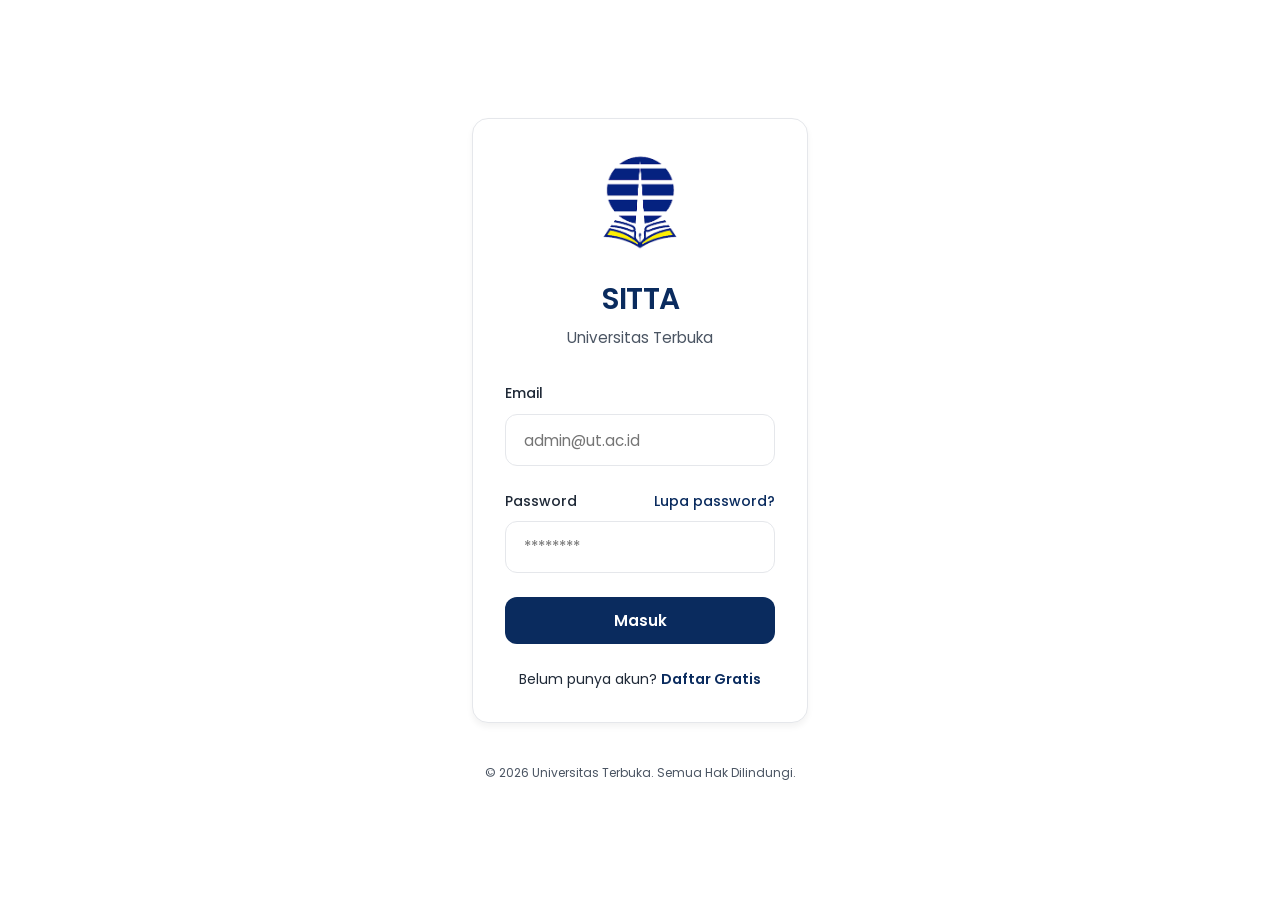
<file: index.html>
<!DOCTYPE html>
<html lang="id">
<head>
    <meta charset="UTF-8">
    <meta name="viewport" content="width=device-width, initial-scale=1.0">
    <title>SITTA - Login</title>
    <link rel="stylesheet" href="css/style.css?v=3">
    <style>
        body {
            display: flex;
            align-items: center;
            justify-content: center;
            background-color: var(--white);
        }
        
        .login-container {
            width: 100%;
            max-width: 400px;
            padding: 2rem;
            text-align: center;
        }

        .login-card {
            background: var(--white);
            border: 1px solid var(--gray-200);
            border-radius: 16px;
            padding: 32px;
            box-shadow: var(--shadow-soft);
            text-align: left;
            margin-top: 0;
        }

        .login-logo {
            max-width: 100px;
            margin: 0 auto 1.5rem auto;
            display: block;
        }

        .login-header {
            margin-bottom: 2rem;
            text-align: left;
        }

        .login-header h1 {
            font-size: 1.85rem;
            margin-bottom: 0.25rem;
            letter-spacing: -0.025em;
        }

        .login-header p {
            color: var(--gray-600);
            font-size: 0.95rem;
        }

        .login-footer {
            margin-top: 1.5rem;
            text-align: center;
            font-size: 0.875rem;
        }

        .login-footer a {
            color: var(--ut-blue);
            text-decoration: none;
            font-weight: 600;
        }

        .login-footer a:hover {
            text-decoration: underline;
        }

        .error-message {
            background-color: #FEE2E2;
            color: var(--danger);
            padding: 1rem;
            border-radius: 12px;
            margin-bottom: 1.5rem;
            font-size: 0.875rem;
            display: none;
            text-align: center;
            border: 1px solid #FCA5A5;
            animation: fadeIn 0.3s ease-out;
        }
        
        .forgot-link {
            display: block;
            text-align: right;
            margin-top: -0.5rem;
            margin-bottom: 1.5rem;
            font-size: 0.875rem;
            color: var(--ut-blue);
            text-decoration: none;
            font-weight: 500;
        }

        .divider {
            display: flex;
            align-items: center;
            text-align: center;
            margin: 1.5rem 0;
            color: var(--gray-300);
            font-size: 0.75rem;
            font-weight: 600;
            text-transform: uppercase;
            letter-spacing: 0.05em;
        }

        .divider::before, .divider::after {
            content: '';
            flex: 1;
            border-bottom: 1px solid var(--gray-200);
        }

        .divider:not(:empty)::before {
            margin-right: 1rem;
        }

        .divider:not(:empty)::after {
            margin-left: 1rem;
        }

        .btn-google {
            background-color: var(--white);
            color: var(--gray-800);
            border: 1px solid var(--gray-200);
            width: 100%;
            margin-bottom: 1rem;
            display: flex;
            align-items: center;
            justify-content: center;
            gap: 0.75rem;
        }

        .btn-google:hover {
            background-color: var(--gray-50);
            border-color: var(--gray-300);
        }

        .login-copyright {
            margin-top: 2.5rem;
            color: var(--gray-600);
            font-size: 0.75rem;
            text-align: center;
        }

        .login-header-centered {
            text-align: center;
        }

        .btn-full-width {
            width: 100%;
        }

        .modal-description {
            margin: 1rem 0;
            color: var(--gray-600);
            font-size: 0.9rem;
        }

        .register-form-grid {
            display: grid;
            grid-template-columns: 1fr;
            gap: 1rem;
            margin-top: 1rem;
        }

        .form-group-no-margin {
            margin-bottom: 0;
        }
    </style>
</head>
<body>

    <div class="login-container fade-in">
        <div class="login-card">
            <img src="assets/logo-ut.png" alt="Logo UT" class="login-logo">
            <div class="login-header login-header-centered">
                <h1>SITTA</h1>
                <p>Universitas Terbuka</p>
            </div>

            <div id="errorMessage" class="error-message"></div>

            <form id="loginForm">
                <div class="form-group">
                    <label for="email">Email</label>
                    <input type="email" id="email" class="form-control" placeholder="admin@ut.ac.id" required>
                </div>
                <div class="form-group">
                    <div style="display: flex; justify-content: space-between; align-items: center; margin-bottom: 0.5rem;">
                        <label for="password" style="margin-bottom: 0;">Password</label>
                        <a href="#" class="forgot-link" onclick="openModal('forgotModal')" style="margin: 0;">Lupa password?</a>
                    </div>
                    <input type="password" id="password" class="form-control" placeholder="********" required>
                </div>
                
                <button type="submit" class="btn btn-primary btn-full-width">Masuk</button>
            </form>


            <div class="login-footer">
                <p>Belum punya akun? <a href="#" onclick="openModal('registerModal')">Daftar Gratis</a></p>
            </div>
        </div>
        
        <p class="login-copyright">© 2026 Universitas Terbuka. Semua Hak Dilindungi.</p>
    </div>

    <!-- Modals -->
    <div id="forgotModal" class="modal-overlay">
        <div class="modal-content">
            <span class="modal-close" onclick="closeModal('forgotModal')">&times;</span>
            <h2>Reset Password</h2>
            <p class="modal-description">Masukkan email Anda untuk menerima instruksi reset password.</p>
            <div class="form-group">
                <label>Email Terdaftar</label>
                <input type="email" class="form-control" placeholder="nama@email.com">
            </div>
            <button type="button" class="btn btn-primary btn-full-width" onclick="alert('Instruksi telah dikirim!'); closeModal('forgotModal')">Kirim Instruksi</button>
        </div>
    </div>

    <div id="registerModal" class="modal-overlay">
        <div class="modal-content">
            <span class="modal-close" onclick="closeModal('registerModal')">&times;</span>
            <h2>Pendaftaran Akun</h2>
            <div class="register-form-grid">
                <div class="form-group form-group-no-margin">
                    <label>Nama Lengkap</label>
                    <input type="text" class="form-control" placeholder="Nama Anda">
                </div>
                <div class="form-group form-group-no-margin">
                    <label>Email</label>
                    <input type="email" class="form-control" placeholder="email@ut.ac.id">
                </div>
                <div class="form-group">
                    <label>Password</label>
                    <input type="password" class="form-control" placeholder="********">
                </div>
            </div>
            <button type="button" class="btn btn-primary btn-full-width" onclick="alert('Pendaftaran berhasil! Silakan login.');">Daftar Sekarang</button>
        </div>
    </div>

    <script src="js/data.js?v=3"></script>
    <script src="js/script.js?v=3"></script>
    <script>
        document.getElementById('loginForm').addEventListener('submit', function(e) {
            e.preventDefault();
            const email = document.getElementById('email').value;
            const password = document.getElementById('password').value;
            const errorDiv = document.getElementById('errorMessage');

            if (email === "admin@ut.ac.id" && password === "123456") {
                localStorage.setItem('user', JSON.stringify({ name: "Admin UT", email: email }));
                window.location.href = "dashboard.html";
            } else {
                errorDiv.textContent = "Email/password yang anda masukkan salah";
                errorDiv.style.display = "block";
                setTimeout(() => { errorDiv.style.display = "none"; }, 3000);
            }
        });
    </script>
</body>
</html>
</file>
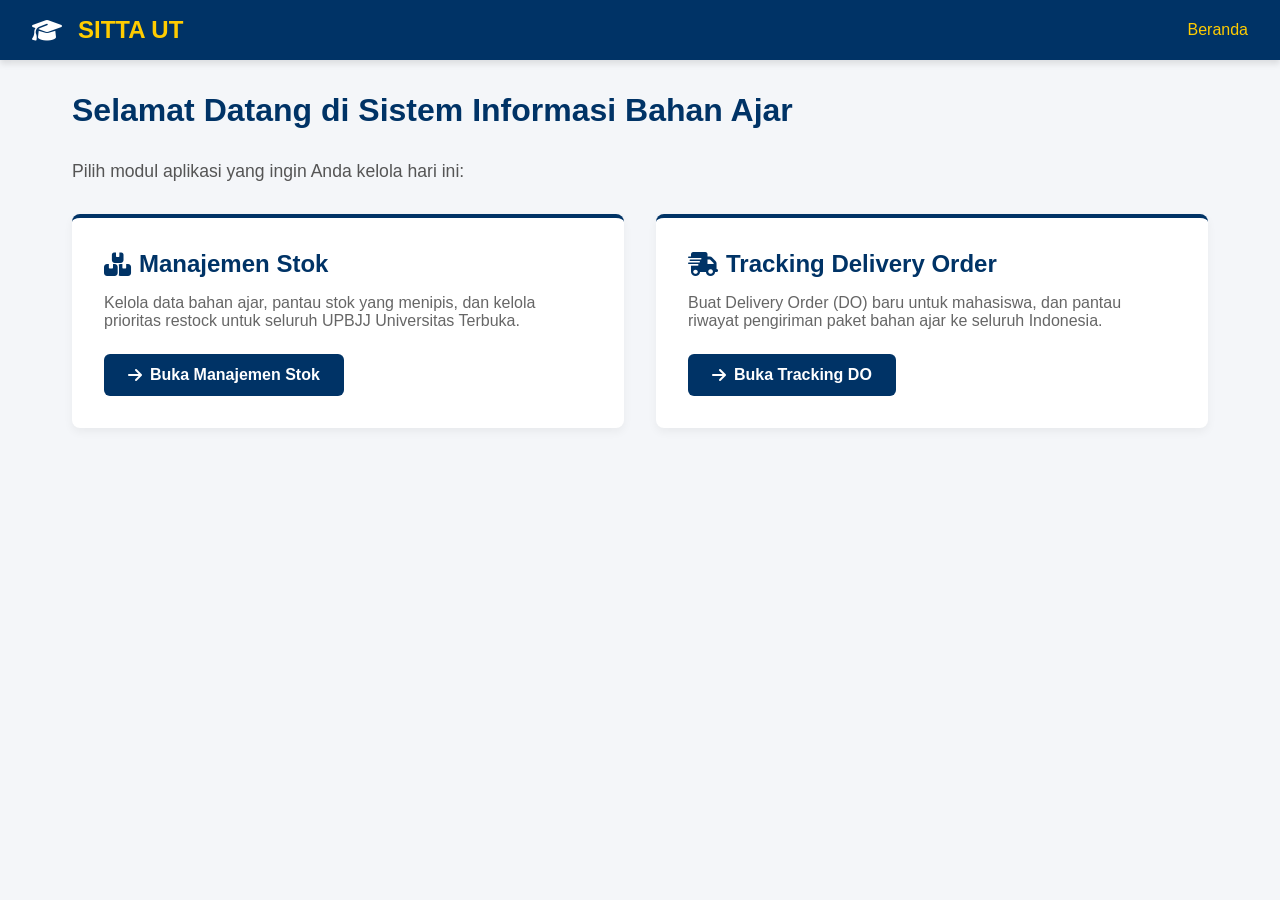
<file: tugas2-vue-ut/index.html>
<!DOCTYPE html>
<html lang="id">
<head>
    <meta charset="UTF-8">
    <meta name="viewport" content="width=device-width, initial-scale=1.0">
    <title>Sistem Bahan Ajar - Universitas Terbuka</title>
    <link rel="stylesheet" href="css/style.css">
    <link rel="stylesheet" href="https://cdnjs.cloudflare.com/ajax/libs/font-awesome/6.4.0/css/all.min.css">
</head>
<body>
    <header class="navbar">
        <div class="logo-container">
            <i class="fa-solid fa-graduation-cap"></i>
            <span>SITTA UT</span>
        </div>
        <div class="nav-links">
            <a href="index.html" class="active">Beranda</a>
        </div>
    </header>

    <main class="container">
        <div class="page-header">
            <h1>Selamat Datang di Sistem Informasi Bahan Ajar</h1>
        </div>
        
        <p style="font-size: 1.1rem; color: #555;">Pilih modul aplikasi yang ingin Anda kelola hari ini:</p>

        <div class="dashboard-grid">
            <!-- Stok Card -->
            <div class="card">
                <h2><i class="fa-solid fa-boxes-stacked"></i> Manajemen Stok</h2>
                <p>Kelola data bahan ajar, pantau stok yang menipis, dan kelola prioritas restock untuk seluruh UPBJJ Universitas Terbuka.</p>
                <div>
                    <a href="stok.html" class="btn btn-primary">
                        <i class="fa-solid fa-arrow-right"></i> Buka Manajemen Stok
                    </a>
                </div>
            </div>

            <!-- Tracking Card -->
            <div class="card">
                <h2><i class="fa-solid fa-truck-fast"></i> Tracking Delivery Order</h2>
                <p>Buat Delivery Order (DO) baru untuk mahasiswa, dan pantau riwayat pengiriman paket bahan ajar ke seluruh Indonesia.</p>
                <div>
                    <a href="tracking.html" class="btn btn-primary">
                        <i class="fa-solid fa-arrow-right"></i> Buka Tracking DO
                    </a>
                </div>
            </div>
        </div>
    </main>
</body>
</html>
</file>
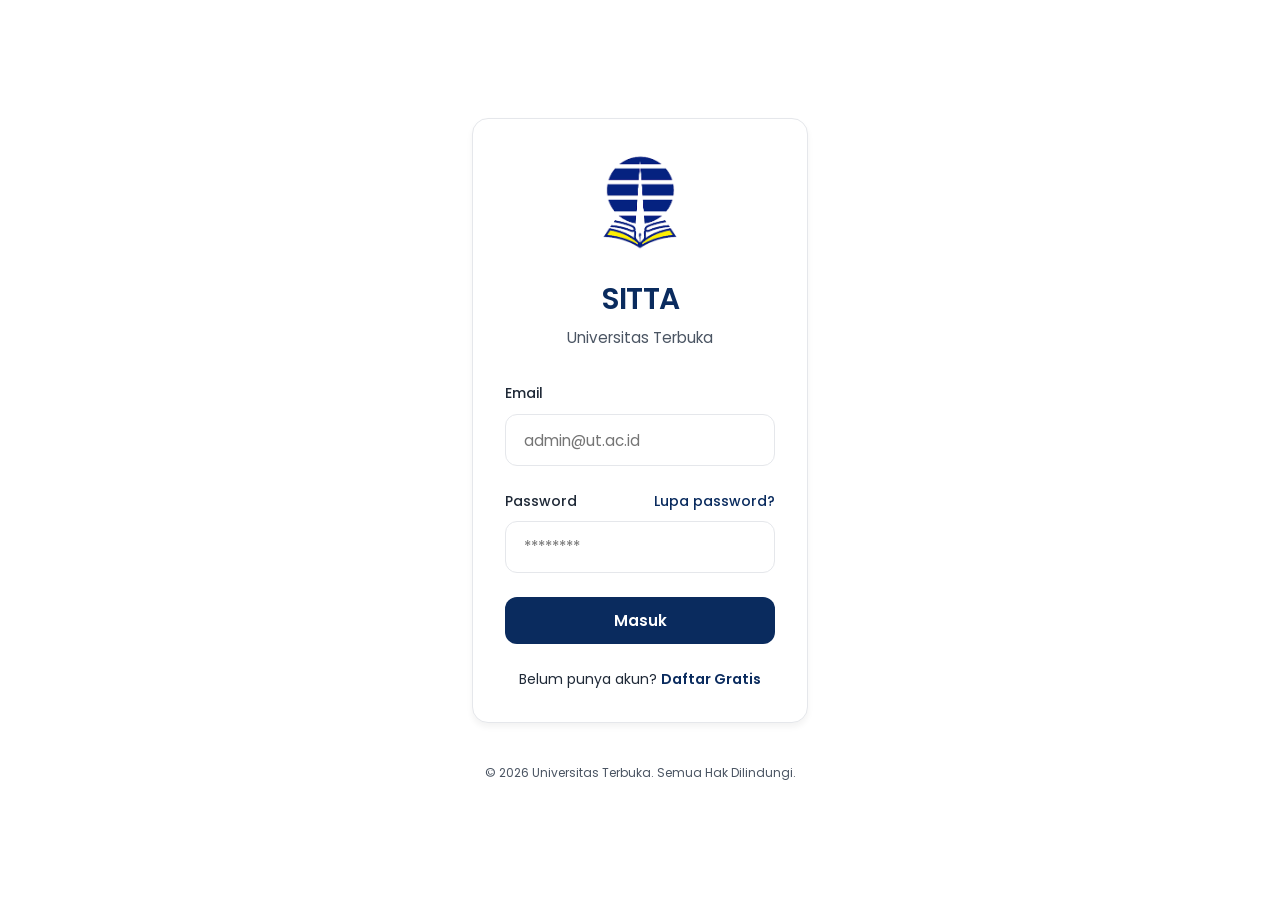
<file: stok.html>
<!DOCTYPE html>
<html lang="id">
<head>
    <meta charset="UTF-8">
    <meta name="viewport" content="width=device-width, initial-scale=1.0">
    <title>SITTA - Informasi Stok</title>
    <link rel="stylesheet" href="css/style.css?v=3">
</head>
<body>

    <nav class="navbar"></nav>

    <div class="dashboard-layout">
        <main class="main-content">
            <header class="page-header">
                <div>
                    <h1>Informasi Stok Bahan Ajar</h1>
                    <p>Kelola data inventaris buku materi pokok (BMP) dan suplemen.</p>
                </div>
                <button class="btn btn-primary" onclick="openModal('addStokModal')">
                    <span>+ Tambah Baris Stok Baru</span>
                </button>
            </header>

            <section class="card">
                <div class="table-container">
                    <table id="stokTable">
                        <thead>
                            <tr>
                                <th>Kode</th>
                                <th>Judul</th>
                                <th>Kategori</th>
                                <th>UPBJJ</th>
                                <th>Lokasi Rak</th>
                                <th>Qty</th>
                                <th>Safety</th>
                                <th>Status</th>
                                <th>Catatan</th>
                                <th class="table-actions-header">Aksi</th>
                            </tr>
                        </thead>
                        <tbody>
                            <!-- Table rows via JS -->
                        </tbody>
                    </table>
                </div>
            </section>
        </main>
    </div>

    <!-- Add Stok Modal -->
    <div id="addStokModal" class="modal-overlay">
        <div class="modal-content">
            <span class="modal-close" onclick="closeModal('addStokModal')">&times;</span>
            <h2>Tambah Stok Baru</h2>
            <form id="addStokForm" class="form-section">
                <div class="form-row">
                    <div class="form-group">
                        <label>Lokasi Rak</label>
                        <input type="text" id="kodeLokasi" class="form-control" required placeholder="R1-A3">
                    </div>
                    <div class="form-group">
                        <label>Kode</label>
                        <input type="text" id="kodeBarang" class="form-control" required placeholder="EKMA4116">
                    </div>
                </div>
                <div class="form-group">
                    <label>Judul</label>
                    <input type="text" id="namaBarang" class="form-control" required placeholder="Nama Buku">
                </div>
                <div class="form-group">
                    <label for="jenisBarang">Kategori</label>
                    <select id="jenisBarang" class="form-control" required title="Pilih kategori">
                        <option value="">-- Pilih Kategori --</option>
                        <option value="MK Wajib">MK Wajib</option>
                        <option value="MK Pilihan">MK Pilihan</option>
                        <option value="Praktikum">Praktikum</option>
                        <option value="Problem-Based">Problem-Based</option>
                    </select>
                </div>
                <div class="form-row">
                    <div class="form-group">
                        <label>UPBJJ</label>
                        <select id="edisi" class="form-control" required title="Pilih UPBJJ">
                            <option value="">-- Pilih UPBJJ --</option>
                            <option value="Jakarta">Jakarta</option>
                            <option value="Surabaya">Surabaya</option>
                            <option value="Makassar">Makassar</option>
                            <option value="Padang">Padang</option>
                            <option value="Denpasar">Denpasar</option>
                        </select>
                    </div>
                    <div class="form-group">
                        <label>Harga (Rp)</label>
                        <input type="number" id="hargaBahan" class="form-control" min="0" required placeholder="0">
                    </div>
                </div>
                <div class="form-row">
                    <div class="form-group">
                        <label>Qty</label>
                        <input type="number" id="stok" class="form-control" min="0" required placeholder="0">
                    </div>
                    <div class="form-group">
                        <label>Safety</label>
                        <input type="number" id="safetyStok" class="form-control" min="0" required placeholder="10">
                    </div>
                </div>
                <div class="form-group">
                    <label>Catatan</label>
                    <input type="text" id="catatanHTML" class="form-control" placeholder="Opsional (HTML diperbolehkan)">
                </div>
                <button type="submit" class="btn btn-primary form-submit" style="width: 100%;">Simpan Data</button>
            </form>
        </div>
    </div>

    <!-- Edit Stok Modal -->
    <div id="editStokModal" class="modal-overlay">
        <div class="modal-content">
            <span class="modal-close" onclick="closeModal('editStokModal')">&times;</span>
            <h2 class="modal-header">Edit Data Bahan Ajar</h2>
            
            <!-- Book Image Preview -->
            <div class="image-preview-container">
                <img id="editImagePreview" src="" alt="Cover Buku">
            </div>

            <form id="editStokForm">
                <div class="form-row">
                    <div class="form-group">
                        <label>Lokasi Rak</label>
                        <input type="text" id="editKodeLokasi" class="form-control" required title="Masukkan lokasi rak">
                    </div>
                    <div class="form-group">
                        <label>Kode</label>
                        <input type="text" id="editKodeBarang" class="form-control" required title="Masukkan kode barang">
                    </div>
                </div>
                <div class="form-group">
                    <label>Judul</label>
                    <input type="text" id="editNamaBarang" class="form-control" required title="Masukkan judul barang">
                </div>
                <div class="form-group">
                    <label for="editJenisBarang">Kategori</label>
                    <select id="editJenisBarang" class="form-control" required title="Pilih kategori">
                        <option value="">-- Pilih Kategori --</option>
                        <option value="MK Wajib">MK Wajib</option>
                        <option value="MK Pilihan">MK Pilihan</option>
                        <option value="Praktikum">Praktikum</option>
                        <option value="Problem-Based">Problem-Based</option>
                    </select>
                </div>
                <div class="form-row">
                    <div class="form-group">
                        <label>UPBJJ</label>
                        <select id="editEdisi" class="form-control" required title="Pilih UPBJJ">
                            <option value="">-- Pilih UPBJJ --</option>
                            <option value="Jakarta">Jakarta</option>
                            <option value="Surabaya">Surabaya</option>
                            <option value="Makassar">Makassar</option>
                            <option value="Padang">Padang</option>
                            <option value="Denpasar">Denpasar</option>
                        </select>
                    </div>
                    <div class="form-group">
                        <label>Harga (Rp)</label>
                        <input type="number" id="editHargaBahan" class="form-control" min="0" required title="Masukkan harga">
                    </div>
                </div>
                <div class="form-row">
                    <div class="form-group">
                        <label>Qty</label>
                        <input type="number" id="editStok" class="form-control" min="0" required title="Masukkan jumlah qty">
                    </div>
                    <div class="form-group">
                        <label>Safety</label>
                        <input type="number" id="editSafetyStok" class="form-control" min="0" required title="Masukkan safety stock">
                    </div>
                </div>
                <div class="form-group">
                    <label>Catatan</label>
                    <input type="text" id="editCatatanHTML" class="form-control" title="Masukkan catatan">
                </div>
                <div class="form-actions">
                    <button type="button" class="btn btn-secondary" onclick="closeModal('editStokModal')" style="flex: 1;">Batal</button>
                    <button type="submit" class="btn btn-primary btn-submit-primary" style="flex: 2;">Simpan Perubahan</button>
                </div>
            </form>
        </div>
    </div>

    <!-- Delete Confirmation Modal -->
    <div id="deleteConfirmModal" class="modal-overlay delete-confirm-modal">
        <div class="modal-content">
            <h2 class="modal-header-delete">Hapus Data Stok</h2>
            <p class="delete-confirm-text">Apakah Anda yakin ingin menghapus data stok ini? Tindakan ini tidak dapat dibatalkan.</p>
            <div class="delete-confirm-actions">
                <button class="btn btn-secondary" onclick="closeModal('deleteConfirmModal')">Batal</button>
                <button class="btn btn-danger" onclick="confirmDelete()">Hapus</button>
            </div>
        </div>
    </div>

    <!-- Success Notification -->
    <div id="successToast">
        Operasi Berhasil!
    </div>

    <script src="js/data.js?v=3"></script>
    <script src="js/script.js?v=3"></script>
    <script>
        let selectedIndex = null;
        let deleteIndex = null;

        function renderTable() {
            localStorage.setItem('sitta_dataBahanAjar', JSON.stringify(dataBahanAjar));
            const tbody = document.querySelector('#stokTable tbody');
            tbody.innerHTML = '';
            
            dataBahanAjar.forEach((item, index) => {
                let statusText;
                if (item.qty === 0) {
                    statusText = '<span style="color: var(--danger); font-weight: 600;">&#10006; Kosong</span>';
                } else if (item.qty < item.safety) {
                    statusText = '<span style="color: var(--warning); font-weight: 600;">&#9888; Menipis</span>';
                } else {
                    statusText = '<span style="color: var(--success); font-weight: 600;">&#10004; Aman</span>';
                }

                const row = document.createElement('tr');
                row.innerHTML = `
                    <td>${item.kode}</td>
                    <td>${item.judul}</td>
                    <td><span class="status-badge">${item.kategori}</span></td>
                    <td>${item.upbjj}</td>
                    <td>${item.lokasiRak}</td>
                    <td><strong>${item.qty}</strong></td>
                    <td>${item.safety}</td>
                    <td>${statusText}</td>
                    <td>${item.catatanHTML || '-'}</td>
                    <td class="table-actions">
                        <button class="btn btn-sm btn-light" onclick="showEditModal(${index})">Edit</button>
                        <button class="btn btn-sm btn-danger" onclick="showDeleteConfirmModal(${index})">Hapus</button>
                    </td>
                `;
                tbody.appendChild(row);
            });
        }

        function showToast(message) {
            const toast = document.getElementById('successToast');
            toast.textContent = message;
            toast.style.display = 'block';
            setTimeout(() => { toast.style.display = 'none'; }, 3000);
        }

        function showDeleteConfirmModal(index) {
            deleteIndex = index;
            openModal('deleteConfirmModal');
        }

        function confirmDelete() {
            if (deleteIndex !== null) {
                dataBahanAjar.splice(deleteIndex, 1);
                renderTable();
                closeModal('deleteConfirmModal');
                showToast("Data stok berhasil dihapus!");
                deleteIndex = null;
            }
        }

        function showEditModal(index) {
            selectedIndex = index;
            const item = dataBahanAjar[index];
            
            // Set Image Preview
            const imgPreview = document.getElementById('editImagePreview');
            if (item.gambar) {
                imgPreview.src = item.gambar;
                imgPreview.style.display = 'inline-block';
            } else {
                imgPreview.style.display = 'none';
            }

            document.getElementById('editKodeLokasi').value = item.lokasiRak || '';
            document.getElementById('editKodeBarang').value = item.kode || '';
            document.getElementById('editNamaBarang').value = item.judul || '';
            document.getElementById('editJenisBarang').value = item.kategori || '';
            document.getElementById('editEdisi').value = item.upbjj || '';
            document.getElementById('editHargaBahan').value = item.harga || 0;
            document.getElementById('editStok').value = item.qty || 0;
            document.getElementById('editSafetyStok').value = item.safety || 0;
            document.getElementById('editCatatanHTML').value = item.catatanHTML || '';
            
            openModal('editStokModal');
        }

        document.getElementById('editStokForm').addEventListener('submit', (e) => {
            e.preventDefault();
            
            if (selectedIndex !== null) {
                dataBahanAjar[selectedIndex] = {
                    ...dataBahanAjar[selectedIndex],
                    lokasiRak: document.getElementById('editKodeLokasi').value,
                    kode: document.getElementById('editKodeBarang').value,
                    judul: document.getElementById('editNamaBarang').value,
                    kategori: document.getElementById('editJenisBarang').value,
                    upbjj: document.getElementById('editEdisi').value,
                    harga: parseInt(document.getElementById('editHargaBahan').value) || 0,
                    qty: parseInt(document.getElementById('editStok').value),
                    safety: parseInt(document.getElementById('editSafetyStok').value) || 0,
                    catatanHTML: document.getElementById('editCatatanHTML').value
                };
                
                renderTable();
                closeModal('editStokModal');
                showToast("Data berhasil diperbarui!");
                selectedIndex = null;
            }
        });

        document.getElementById('addStokForm').addEventListener('submit', (e) => {
            e.preventDefault();
            
            const newItem = {
                lokasiRak: document.getElementById('kodeLokasi').value,
                kode: document.getElementById('kodeBarang').value,
                judul: document.getElementById('namaBarang').value,
                kategori: document.getElementById('jenisBarang').value,
                upbjj: document.getElementById('edisi').value,
                harga: parseInt(document.getElementById('hargaBahan').value) || 0,
                qty: parseInt(document.getElementById('stok').value),
                safety: parseInt(document.getElementById('safetyStok').value) || 0,
                catatanHTML: document.getElementById('catatanHTML').value
            };

            dataBahanAjar.push(newItem);
            renderTable();
            closeModal('addStokModal');
            document.getElementById('addStokForm').reset();
            showToast("Data baru berhasil ditambahkan!");
        });

        document.addEventListener('DOMContentLoaded', renderTable);
    </script>
</body>
</html>
</file>
<file: css/style.css>
@import url('https://fonts.googleapis.com/css2?family=Poppins:wght@300;400;500;600;700&display=swap');

:root {
    --ut-blue: #0A2B5E;
    --ut-blue-dark: #071D3D;
    --ut-blue-light: #1E40AF;
    --white: #FFFFFF;
    --gray-50: #F9FAFB;
    --gray-100: #F3F4F6;
    --gray-200: #E5E7EB;
    --gray-300: #D1D5DB;
    --gray-600: #4B5563;
    --gray-800: #1F2937;
    --success: #10B981;
    --warning: #F59E0B;
    --danger: #EF4444;
    --shadow-soft: 0 4px 6px rgba(0, 0, 0, 0.05);
    --shadow-md: 0 10px 15px -3px rgba(0, 0, 0, 0.1);
    --transition: all 0.3s cubic-bezier(0.4, 0, 0.2, 1);
}

* {
    margin: 0;
    padding: 0;
    box-sizing: border-box;
    font-family: 'Poppins', sans-serif;
}

body {
    background-color: var(--white);
    color: var(--gray-800);
    line-height: 1.6;
    min-height: 100vh;
}

/* Typography */
h1, h2, h3, h4 {
    color: var(--ut-blue);
    font-weight: 600;
}

/* Layout Components */
.navbar {
    background-color: var(--white);
    border-bottom: 1px solid var(--gray-200);
    padding: 0.75rem 2rem;
    display: flex;
    justify-content: space-between;
    align-items: center;
    position: sticky;
    top: 0;
    z-index: 100;
}

.logo-container {
    display: flex;
    align-items: center;
    gap: 1rem;
}

.logo-container img {
    height: 40px;
}

.logo-text {
    font-size: 1.25rem;
    font-weight: 700;
    color: var(--ut-blue);
    letter-spacing: -0.01em;
}

.nav-links {
    display: flex;
    gap: 2rem;
}

.nav-links a {
    color: #000000; /* Warna hitam untuk yang tidak diklik */
    text-decoration: none;
    font-weight: 600;
    font-size: 0.95rem;
    transition: var(--transition);
    position: relative; /* Dibutuhkan untuk animasi garis */
    padding-bottom: 4px; /* Memberi jarak antara teks dan garis */
}

/* Membuat elemen garis di bawah teks */
.nav-links a::after {
    content: '';
    position: absolute;
    width: 0; /* Lebar awal 0 (tidak terlihat) */
    height: 3px; /* Ketebalan garis */
    bottom: 0;
    left: 0;
    background-color: #2563EB; /* Biru terang agar jelas terlihat */
    transition: width 0.3s ease-out; /* Efek animasi pelebaran garis */
    border-radius: 2px;
}

.nav-links a:hover {
    color: #2563EB;
}

/* Menampilkan garis penuh (100%) saat aktif atau diklik */
.nav-links a.active {
    color: #2563EB !important; /* Warna biru terang agar tidak disangka hitam */
}
.nav-links a.active::after {
    width: 100%;
}

/* Keluar (tetap menggunakan merah agar jelas sebagai tombol logout) */
.nav-links a.logout-link {
    color: var(--danger) !important;
}
.nav-links a.logout-link:hover { 
    color: #DC2626 !important; 
}

/* Sidebar for dashboard */
.dashboard-layout {
    display: flex;
    min-height: calc(100vh - 65px);
}

.sidebar {
    width: 280px;
    background: var(--white);
    border-right: 1px solid var(--gray-200);
    padding: 2.5rem 1.5rem;
    display: flex;
    flex-direction: column;
    gap: 0.75rem;
}

.sidebar-link {
    display: flex;
    align-items: center;
    padding: 0.85rem 1.25rem;
    border-radius: 12px;
    color: var(--gray-600);
    text-decoration: none;
    font-weight: 500;
    transition: var(--transition);
}

.sidebar-link:hover {
    background-color: var(--gray-50);
    color: var(--ut-blue);
}

.sidebar-link.active {
    background-color: var(--gray-100);
    color: var(--ut-blue);
}

/* Dropdown Menu */
.sidebar-dropdown, .sidebar {
    display: none;
}

.nav-dropdown {
    position: relative;
    display: inline-block;
}

.nav-dropdown-content {
    display: none;
    position: absolute;
    background-color: var(--white);
    min-width: 200px;
    box-shadow: var(--shadow-md);
    border-radius: 12px;
    z-index: 1000;
    top: 100%;
    right: 0;
    padding: 0.5rem 0;
    border: 1px solid var(--gray-200);
}

.nav-dropdown-content a {
    color: var(--gray-800) !important;
    padding: 0.75rem 1.25rem;
    display: block;
    font-size: 0.9rem;
}

.nav-dropdown-content a:hover {
    background-color: var(--gray-50);
}

.nav-dropdown:hover .nav-dropdown-content {
    display: block;
}

.logout-link {
    color: var(--danger) !important;
    font-weight: 600 !important;
}

/* Cards */
.card {
    background: var(--white);
    border: 1px solid var(--gray-200);
    border-radius: 16px;
    padding: 24px;
    box-shadow: var(--shadow-soft);
    margin-bottom: 24px;
    transition: var(--transition);
}

.card:hover {
    box-shadow: var(--shadow-md);
}

/* Buttons */
.btn {
    padding: 0.75rem 1.5rem;
    border-radius: 12px;
    font-weight: 600;
    cursor: pointer;
    border: none;
    transition: var(--transition);
    display: inline-flex;
    align-items: center;
    justify-content: center;
    gap: 0.5rem;
    font-size: 0.95rem;
}

.btn-primary {
    background-color: var(--ut-blue);
    color: var(--white);
}

.btn-primary:hover {
    background-color: var(--ut-blue-dark);
    transform: translateY(-1px);
}

.btn-secondary {
    background-color: var(--gray-100);
    color: var(--gray-800);
}

.btn-secondary:hover {
    background-color: var(--gray-200);
}

.btn-danger {
    background-color: #EF4444;
    color: white;
}

.btn-danger:hover {
    background-color: #DC2626;
    transform: translateY(-1px);
}

.btn-sm {
    padding: 0.5rem 1rem;
    font-size: 0.85rem;
}

.btn-light {
    background-color: var(--ut-blue-light);
    color: white;
}

.btn-light:hover {
    background-color: var(--ut-blue-dark);
    transform: translateY(-1px);
}

/* Main Content & Header */
.main-content {
    flex: 1;
    padding: 2rem;
    overflow-y: auto;
}

.page-header {
    display: flex;
    justify-content: space-between;
    align-items: center;
    margin-bottom: 2rem;
    flex-wrap: wrap;
    gap: 1rem;
}

.page-header > div {
    flex: 1;
    min-width: 250px;
}

.page-header h1 {
    margin: 0;
}

.page-header p {
    margin: 0.5rem 0 0 0;
    color: var(--gray-600);
}

/* Tables */
.table-container {
    width: 100%;
    overflow-x: auto;
}

table {
    width: 100%;
    border-collapse: separate;
    border-spacing: 0;
    margin: 1rem 0;
}

th {
    background-color: var(--gray-50);
    text-align: left;
    padding: 1rem;
    font-weight: 600;
    color: var(--gray-600);
    border-bottom: 1px solid var(--gray-200);
    font-size: 0.85rem;
    text-transform: uppercase;
    letter-spacing: 0.025em;
}

.table-actions-header {
    text-align: center;
}

td {
    padding: 1.25rem 1rem;
    border-bottom: 1px solid var(--gray-100);
    font-size: 0.95rem;
}

.table-actions {
    text-align: center;
    display: flex;
    gap: 0.5rem;
    justify-content: center;
    flex-wrap: wrap;
}

.table-actions .btn {
    margin: 0;
}

.status-badge {
    background: var(--gray-100);
    padding: 0.25rem 0.75rem;
    border-radius: 20px;
    font-size: 0.8rem;
    display: inline-block;
}

tr:last-child td {
    border-bottom: none;
}

/* Form controls */
.form-group {
    margin-bottom: 1.5rem;
}

.form-group label {
    display: block;
    margin-bottom: 0.6rem;
    font-weight: 500;
    font-size: 0.875rem;
    color: var(--gray-800);
}

.form-control {
    width: 100%;
    padding: 0.85rem 1.1rem;
    border: 1px solid var(--gray-200);
    border-radius: 12px;
    outline: none;
    font-size: 0.95rem;
    transition: var(--transition);
    background-color: var(--white);
}

.form-control:focus {
    border-color: var(--ut-blue);
    box-shadow: 0 0 0 4px rgba(10, 43, 94, 0.05);
}

/* Modals */
.modal-overlay {
    position: fixed;
    top: 0;
    left: 0;
    right: 0;
    bottom: 0;
    background: rgba(0, 0, 0, 0.4);
    display: none;
    justify-content: center;
    align-items: flex-start;
    padding: 2rem 1rem;
    overflow-y: auto;
    z-index: 1000;
    -webkit-backdrop-filter: blur(8px);
    backdrop-filter: blur(8px);
    animation: fadeIn 0.2s ease-out;
}

.modal-content {
    background: var(--white);
    padding: 2.5rem;
    border-radius: 24px;
    width: 100%;
    max-width: 450px;
    box-shadow: 0 25px 50px -12px rgba(0, 0, 0, 0.25);
    position: relative;
    margin: auto;
    animation: slideIn 0.3s cubic-bezier(0.16, 1, 0.3, 1);
}

@keyframes fadeIn {
    from { opacity: 0; }
    to { opacity: 1; }
}

@keyframes slideIn {
    from { transform: translateY(20px); opacity: 0; }
    to { transform: translateY(0); opacity: 1; }
}

.modal-close {
    position: absolute;
    top: 1.5rem;
    right: 1.5rem;
    cursor: pointer;
    font-size: 1.25rem;
    color: var(--gray-600);
}

/* Form Layout */
.form-row {
    display: grid;
    grid-template-columns: 1fr 1fr;
    gap: 1rem;
}

.form-row-full {
    display: grid;
    grid-template-columns: 1fr;
    gap: 1rem;
}

.form-actions {
    display: flex;
    gap: 1rem;
    margin-top: 1rem;
}

.form-actions .btn {
    flex: 1;
}

.btn-submit-primary {
    flex: 2 !important;
}

/* Modal Headers */
.modal-header {
    color: var(--ut-blue);
    margin-bottom: 1rem;
}

.modal-header-delete {
    color: #EF4444;
    margin-bottom: 1rem;
}

/* Modal Image Preview */
.image-preview-container {
    text-align: center;
    margin-bottom: 1.5rem;
    background: var(--gray-50);
    border-radius: 12px;
    padding: 1rem;
}

.image-preview-container img {
    max-height: 150px;
    border-radius: 8px;
    box-shadow: var(--shadow-soft);
}

/* Form Spacing */
.form-section {
    margin-top: 1.5rem;
}

.form-submit {
    width: 100%;
}

/* Delete Confirmation */
.delete-confirm-text {
    color: var(--gray-700);
    margin-bottom: 1.5rem;
}

.delete-confirm-actions {
    display: flex;
    gap: 1rem;
    justify-content: flex-end;
}

.delete-confirm-modal .modal-content {
    max-width: 400px;
}

/* Notifications */
#successToast {
    position: fixed;
    bottom: 2rem;
    right: 2rem;
    background: var(--success);
    color: white;
    padding: 1rem 2rem;
    border-radius: 12px;
    display: none;
    box-shadow: var(--shadow-md);
    z-index: 2000;
    animation: slideIn 0.3s ease-out;
}

/* Mobile Interactivity Drawer & Responsive */
@media (max-width: 768px) {
    .dashboard-layout {
        flex-direction: column;
    }

    .sidebar {
        position: fixed;
        left: -280px;
        top: 65px;
        height: calc(100vh - 65px);
        z-index: 1000;
        transition: var(--transition);
        box-shadow: var(--shadow-md);
        width: 280px;
        background: var(--white);
        display: flex;
    }

    .sidebar.show {
        left: 0;
    }

    .sidebar-overlay {
        display: none;
        position: fixed;
        top: 65px;
        left: 0;
        right: 0;
        bottom: 0;
        background: rgba(0, 0, 0, 0.3);
        z-index: 999;
        -webkit-backdrop-filter: blur(2px);
        backdrop-filter: blur(2px);
    }

    .sidebar-overlay.show {
        display: block;
    }

    .hamburger {
        display: block !important;
        font-size: 1.5rem;
        cursor: pointer;
        color: var(--ut-blue);
        margin-right: 1rem;
    }

    .nav-links {
        display: none;
    }

    main {
        padding: 1rem !important;
    }

    .card {
        padding: 1rem;
        border-radius: 12px;
    }

    .table-container {
        margin: 0 -1rem;
    }

    table {
        display: block;
        overflow-x: auto;
        white-space: nowrap;
    }
}

/* Dashboard Main Content */
main {
    flex: 1;
    padding: 2rem;
    overflow-y: auto;
}

.dashboard-header {
    margin-bottom: 2rem;
}

.dashboard-header p {
    color: var(--gray-600);
}

/* Monitoring Section */
.monitoring-section {
    margin-bottom: 2.5rem;
}

.monitoring-section h2 {
    margin-bottom: 1rem;
}

.monitoring-grid {
    display: grid;
    grid-template-columns: repeat(auto-fit, minmax(240px, 1fr));
    gap: 1.5rem;
}

.monitoring-card {
    border-left: 5px solid var(--ut-blue);
}

.card-status {
    font-size: 0.875rem;
    color: var(--gray-600);
    margin-bottom: 0.5rem;
}

.card-number {
    font-size: 2rem;
    font-weight: 700;
    color: var(--ut-blue);
}

.progress-container {
    margin-top: 1rem;
}

.progress-bar {
    height: 4px;
    border-radius: 2px;
    transition: var(--transition);
}

/* Section Grid */
.sections-grid {
    display: grid;
    grid-template-columns: 1fr;
    gap: 2rem;
}

/* Status Badges */
.status-restock {
    color: var(--danger);
    font-weight: 600;
}

.status-aman {
    color: var(--success);
}

.status-badge {
    padding: 0.25rem 0.5rem;
    border-radius: 0.25rem;
    background: var(--gray-100);
    font-size: 0.8rem;
}

.hamburger {
    display: none;
}
</file>
<file: tugas2-vue-ut/css/style.css>
:root {
    --ut-blue: #003366;
    --ut-yellow: #FFCC00;
    --white: #FFFFFF;
    --light-bg: #f4f6f9;
    --border-color: #ddd;
    --text-color: #333;
    --success: #10B981;
    --warning: #F59E0B;
    --danger: #EF4444;
}

* {
    box-sizing: border-box;
    margin: 0;
    padding: 0;
    font-family: 'Segoe UI', Roboto, Helvetica, Arial, sans-serif;
}

body {
    background-color: var(--light-bg);
    color: var(--text-color);
}

header.navbar {
    background-color: var(--ut-blue);
    color: var(--white);
    padding: 1rem 2rem;
    display: flex;
    justify-content: space-between;
    align-items: center;
    box-shadow: 0 4px 6px rgba(0,0,0,0.1);
}

.logo-container {
    display: flex;
    align-items: center;
    gap: 1rem;
    font-weight: bold;
    font-size: 1.5rem;
}

.logo-container span {
    color: var(--ut-yellow);
}

.nav-links a {
    color: var(--white);
    text-decoration: none;
    margin-left: 1.5rem;
    font-weight: 500;
    transition: color 0.3s;
}

.nav-links a:hover, .nav-links a.active {
    color: var(--ut-yellow);
}

main.container {
    padding: 2rem;
    max-width: 1200px;
    margin: 0 auto;
}

.dashboard-grid {
    display: grid;
    grid-template-columns: repeat(auto-fit, minmax(350px, 1fr));
    gap: 2rem;
    margin-top: 2rem;
}

.card {
    background: var(--white);
    border-radius: 8px;
    padding: 2rem;
    box-shadow: 0 4px 10px rgba(0,0,0,0.05);
    border-top: 4px solid var(--ut-blue);
    transition: transform 0.3s;
    display: flex;
    flex-direction: column;
}

.card:hover {
    transform: translateY(-5px);
}

.card h2 {
    color: var(--ut-blue);
    margin-bottom: 1rem;
    display: flex;
    align-items: center;
    gap: 0.5rem;
}

.card p {
    color: #666;
    margin-bottom: 1.5rem;
    flex-grow: 1;
}

.btn {
    display: inline-flex;
    align-items: center;
    justify-content: center;
    gap: 0.5rem;
    padding: 0.75rem 1.5rem;
    background-color: var(--ut-yellow);
    color: var(--ut-blue);
    font-weight: 600;
    text-decoration: none;
    border: none;
    border-radius: 6px;
    cursor: pointer;
    transition: all 0.3s;
}

.btn:hover {
    background-color: #e6b800;
    transform: translateY(-2px);
}

.btn-primary {
    background-color: var(--ut-blue);
    color: var(--white);
}

.btn-primary:hover {
    background-color: #002244;
}

.btn-danger {
    background-color: #FEE2E2;
    color: var(--danger);
}
.btn-danger:hover {
    background-color: var(--danger);
    color: var(--white);
}

.btn-sm {
    padding: 0.4rem 0.8rem;
    font-size: 0.875rem;
}

/* Page Headers */
.page-header {
    display: flex;
    justify-content: space-between;
    align-items: center;
    margin-bottom: 2rem;
}

.page-header h1 {
    color: var(--ut-blue);
}

/* Table styling */
.table-responsive {
    overflow-x: auto;
    background: var(--white);
    border-radius: 8px;
    box-shadow: 0 2px 5px rgba(0,0,0,0.05);
    margin-top: 1rem;
}

table {
    width: 100%;
    border-collapse: collapse;
}

th, td {
    padding: 1rem;
    text-align: left;
    border-bottom: 1px solid var(--border-color);
}

th {
    background-color: var(--ut-blue);
    color: var(--white);
    font-weight: 500;
    cursor: pointer;
}

th:hover {
    background-color: #002244;
}

tr:hover {
    background-color: #f9fafb;
}

.status-badge {
    padding: 0.25rem 0.75rem;
    border-radius: 20px;
    font-size: 0.85rem;
    font-weight: bold;
    color: var(--white);
    display: inline-flex;
    align-items: center;
    gap: 0.5rem;
}

.status-aman { background-color: var(--success); }
.status-menipis { background-color: var(--warning); color: #fff; }
.status-kosong { background-color: var(--danger); }

/* Forms */
.form-section {
    background: var(--white);
    padding: 1.5rem;
    border-radius: 8px;
    box-shadow: 0 2px 5px rgba(0,0,0,0.05);
}

.form-group {
    margin-bottom: 1.25rem;
}

.form-group label {
    display: block;
    margin-bottom: 0.5rem;
    font-weight: 600;
    color: #444;
}

.form-control {
    width: 100%;
    padding: 0.75rem;
    border: 1px solid var(--border-color);
    border-radius: 6px;
    font-size: 1rem;
    transition: border-color 0.3s;
}

.form-control:focus {
    outline: none;
    border-color: var(--ut-blue);
    box-shadow: 0 0 0 3px rgba(0,51,102,0.1);
}

.form-control:disabled {
    background-color: #f3f4f6;
    cursor: not-allowed;
}

.form-row {
    display: grid;
    grid-template-columns: 1fr 1fr;
    gap: 1.5rem;
}

.checkbox-group {
    display: flex;
    align-items: center;
    gap: 1.5rem;
}

.checkbox-label {
    display: flex;
    align-items: center;
    gap: 0.5rem;
    font-weight: normal;
    cursor: pointer;
}

/* Modals */
.modal-overlay {
    position: fixed;
    top: 0; left: 0; width: 100%; height: 100%;
    background: rgba(0,0,0,0.6);
    display: flex;
    justify-content: center;
    align-items: center;
    z-index: 1000;
}

.modal-content {
    background: var(--white);
    padding: 2rem;
    border-radius: 12px;
    width: 90%;
    max-width: 600px;
    max-height: 90vh;
    overflow-y: auto;
    box-shadow: 0 10px 25px rgba(0,0,0,0.2);
}

.modal-header {
    display: flex;
    justify-content: space-between;
    align-items: center;
    margin-bottom: 1.5rem;
    border-bottom: 1px solid var(--border-color);
    padding-bottom: 1rem;
}

.modal-header h2 {
    color: var(--ut-blue);
    margin: 0;
}

.close-btn {
    background: none;
    border: none;
    font-size: 1.5rem;
    cursor: pointer;
    color: #666;
}

/* Filters */
.filters-bar {
    display: flex;
    gap: 1rem;
    margin-bottom: 1.5rem;
    flex-wrap: wrap;
    align-items: center;
    background: var(--white);
    padding: 1.5rem;
    border-radius: 8px;
    box-shadow: 0 2px 5px rgba(0,0,0,0.05);
}

.filter-item {
    display: flex;
    flex-direction: column;
    gap: 0.5rem;
    min-width: 200px;
}

.filter-item label {
    font-size: 0.875rem;
    font-weight: 600;
    color: #555;
}

/* Tracking Cards */
.tracking-cards {
    display: grid;
    grid-template-columns: repeat(auto-fill, minmax(320px, 1fr));
    gap: 1.5rem;
    margin-top: 1.5rem;
}

.tracking-card {
    background: var(--white);
    padding: 1.5rem;
    border-radius: 8px;
    box-shadow: 0 4px 6px rgba(0,0,0,0.05);
    border-top: 4px solid var(--ut-blue);
    position: relative;
    display: flex;
    flex-direction: column;
}

.tracking-card .header {
    display: flex;
    justify-content: space-between;
    align-items: flex-start;
    margin-bottom: 1rem;
    border-bottom: 1px dashed var(--border-color);
    padding-bottom: 1rem;
}

.tracking-card h3 {
    color: var(--ut-blue);
    margin: 0;
    font-size: 1.25rem;
}

.tracking-card .date {
    font-size: 0.85rem;
    color: #666;
}

.delete-do {
    background: none;
    border: none;
    color: var(--danger);
    cursor: pointer;
    font-size: 1.2rem;
    transition: transform 0.2s;
}

.delete-do:hover {
    transform: scale(1.1);
}

.tracking-details {
    flex-grow: 1;
}

.tracking-details p {
    margin-bottom: 0.5rem;
    font-size: 0.95rem;
}

.tracking-details strong {
    color: #444;
}

.total-price {
    margin-top: 1rem;
    padding-top: 1rem;
    border-top: 1px solid var(--border-color);
    font-size: 1.1rem;
    font-weight: bold;
    color: var(--success);
    text-align: right;
}

/* Package Preview Box */
.package-preview {
    margin-top: 1rem;
    padding: 1rem;
    background-color: #f8fafc;
    border-left: 4px solid var(--ut-yellow);
    border-radius: 4px;
}

.package-preview h4 {
    margin-bottom: 0.5rem;
    color: var(--ut-blue);
}

.package-preview ul {
    margin-left: 1.5rem;
    color: #555;
}
</file>
